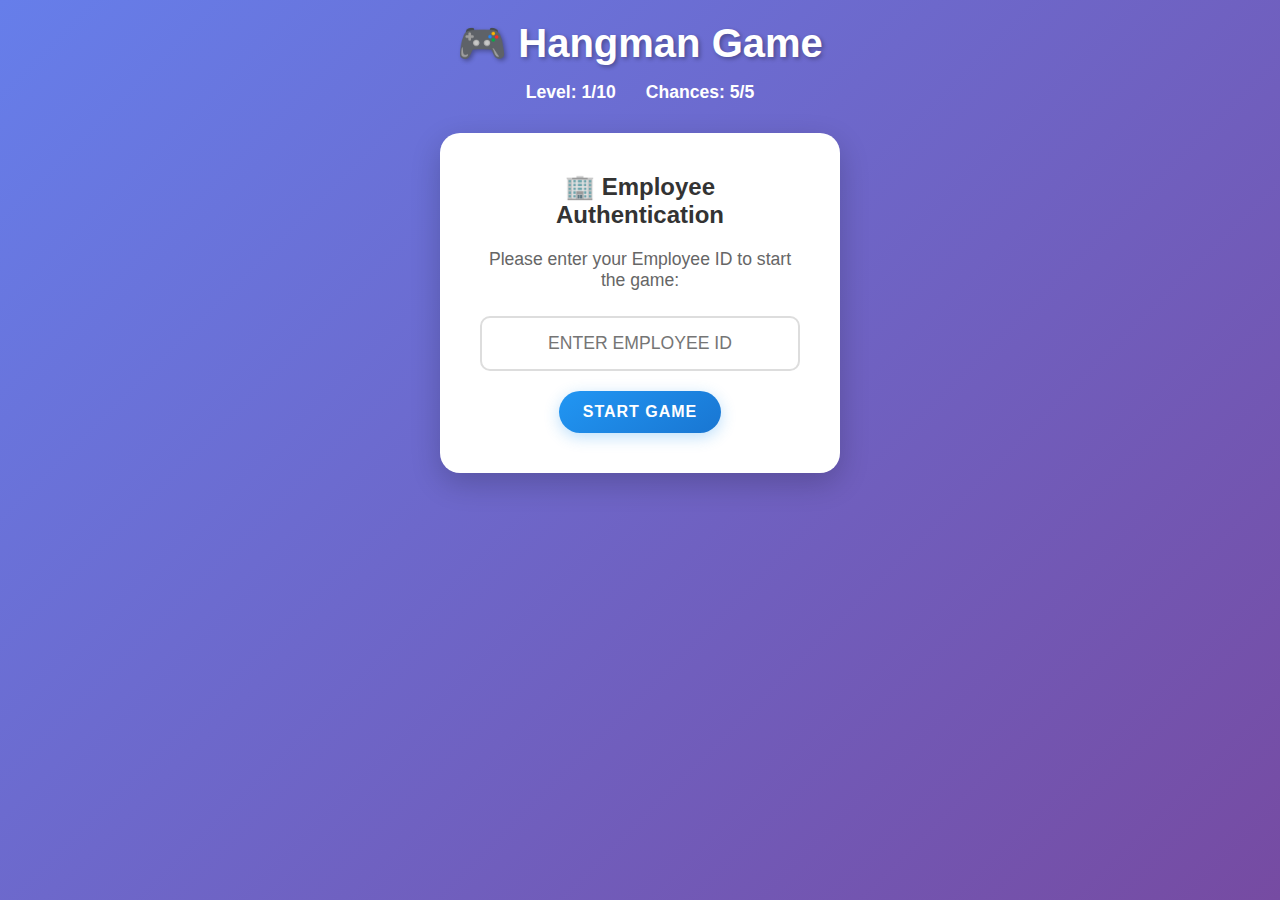
<file: index.html>
<!DOCTYPE html>
<html lang="en">
<head>
    <meta charset="UTF-8">
    <meta name="viewport" content="width=device-width, initial-scale=1.0">
    <title>Hangman Game - 10 Levels</title>
    <link rel="stylesheet" href="style.css">
</head>
<body>
    <div class="container">
        <!-- Header -->
        <header>
            <h1>🎮 Hangman Game</h1>
            <div class="level-info">
                <span class="level">Level: <span id="current-level">1</span>/10</span>
                <span class="chances">Chances: <span id="chances-left">5</span>/5</span>
            </div>
        </header>

        <!-- Employee ID Entry -->
        <div id="employee-entry" class="employee-entry">
            <div class="entry-card">
                <h2>🏢 Employee Authentication</h2>
                <p>Please enter your Employee ID to start the game:</p>
                <input type="text" id="employee-id" placeholder="Enter Employee ID" maxlength="20">
                <button id="submit-id" class="btn primary">Start Game</button>
                <div id="employee-error" class="error-message" style="display: none;"></div>
            </div>
        </div>

        <!-- Game Area -->
        <main class="game-area" style="display: none;">
            <!-- Hangman Display -->
            <div class="hangman-container">
                <svg id="hangman-svg" width="200" height="250" viewBox="0 0 200 250">
                    <!-- Gallows -->
                    <line x1="10" y1="230" x2="150" y2="230" stroke="#8B4513" stroke-width="4"/>
                    <line x1="30" y1="230" x2="30" y2="20" stroke="#8B4513" stroke-width="4"/>
                    <line x1="30" y1="20" x2="120" y2="20" stroke="#8B4513" stroke-width="4"/>
                    <line x1="120" y1="20" x2="120" y2="50" stroke="#8B4513" stroke-width="4"/>
                    
                    <!-- Hangman parts (initially hidden) -->
                    <circle id="head" cx="120" cy="65" r="15" stroke="#333" stroke-width="3" fill="none" style="display: none"/>
                    <line id="body" x1="120" y1="80" x2="120" y2="170" stroke="#333" stroke-width="3" style="display: none"/>
                    <line id="leftArm" x1="120" y1="110" x2="90" y2="140" stroke="#333" stroke-width="3" style="display: none"/>
                    <line id="rightArm" x1="120" y1="110" x2="150" y2="140" stroke="#333" stroke-width="3" style="display: none"/>
                    <line id="leftLeg" x1="120" y1="170" x2="90" y2="200" stroke="#333" stroke-width="3" style="display: none"/>
                    <line id="rightLeg" x1="120" y1="170" x2="150" y2="200" stroke="#333" stroke-width="3" style="display: none"/>
                </svg>
            </div>

            <!-- Word Display -->
            <div class="word-container">
                <div id="word-display" class="word-display"></div>
                <div id="hint-display" class="hint-display">
                    <strong>Hint:</strong> <span id="hint-text">Click "Start Game" to begin!</span>
                </div>
            </div>

            <!-- QWERTY Keyboard -->
            <div class="keyboard">
                <div class="keyboard-row">
                    <button class="key" data-letter="Q">Q</button>
                    <button class="key" data-letter="W">W</button>
                    <button class="key" data-letter="E">E</button>
                    <button class="key" data-letter="R">R</button>
                    <button class="key" data-letter="T">T</button>
                    <button class="key" data-letter="Y">Y</button>
                    <button class="key" data-letter="U">U</button>
                    <button class="key" data-letter="I">I</button>
                    <button class="key" data-letter="O">O</button>
                    <button class="key" data-letter="P">P</button>
                </div>
                <div class="keyboard-row">
                    <button class="key" data-letter="A">A</button>
                    <button class="key" data-letter="S">S</button>
                    <button class="key" data-letter="D">D</button>
                    <button class="key" data-letter="F">F</button>
                    <button class="key" data-letter="G">G</button>
                    <button class="key" data-letter="H">H</button>
                    <button class="key" data-letter="J">J</button>
                    <button class="key" data-letter="K">K</button>
                    <button class="key" data-letter="L">L</button>
                </div>
                <div class="keyboard-row">
                    <button class="key" data-letter="Z">Z</button>
                    <button class="key" data-letter="X">X</button>
                    <button class="key" data-letter="C">C</button>
                    <button class="key" data-letter="V">V</button>
                    <button class="key" data-letter="B">B</button>
                    <button class="key" data-letter="N">N</button>
                    <button class="key" data-letter="M">M</button>
                </div>
            </div>

            <!-- Game Controls -->
            <div class="controls">
                <button id="start-game" class="btn primary">Start Game</button>
                <button id="next-level" class="btn secondary" style="display: none;">Next Level</button>
                <button id="exit-game" class="btn exit" style="display: none;">Exit Game</button>
                <!-- Admin panel hidden from users -->
                <button id="admin-btn" class="btn admin" style="display: none;">Admin Panel</button>
            </div>
        </main>

        <!-- Game Status -->
        <div id="game-status" class="game-status"></div>

        <!-- Results Modal -->
        <div id="results-modal" class="modal" style="display: none;">
            <div class="modal-content">
                <span class="close">&times;</span>
                <h2>Game Results</h2>
                <div id="results-content"></div>
                <button id="clear-results" class="btn secondary">Clear Results</button>
            </div>
        </div>

        <!-- Admin Modal -->
        <div id="admin-modal" class="modal" style="display: none;">
            <div class="modal-content">
                <span class="close">&times;</span>
                <h2>Admin Panel</h2>
                <div class="admin-section">
                    <h3>Configure Words and Hints</h3>
                    <div id="word-config">
                        <!-- Word configuration will be generated by JavaScript -->
                    </div>
                    <button id="save-config" class="btn primary">Save Configuration</button>
                </div>
                <div class="admin-section">
                    <h3>View Results</h3>
                    <input type="password" id="admin-password" placeholder="Enter admin password">
                    <button id="view-results" class="btn primary">View Results</button>
                    <button id="download-all-results" class="btn secondary" style="display: none;">Download All Results</button>
                </div>
            </div>
        </div>
    </div>

    <script src="obfuscate.js"></script>
    <script src="script.js"></script>
</body>
</html>
</file>
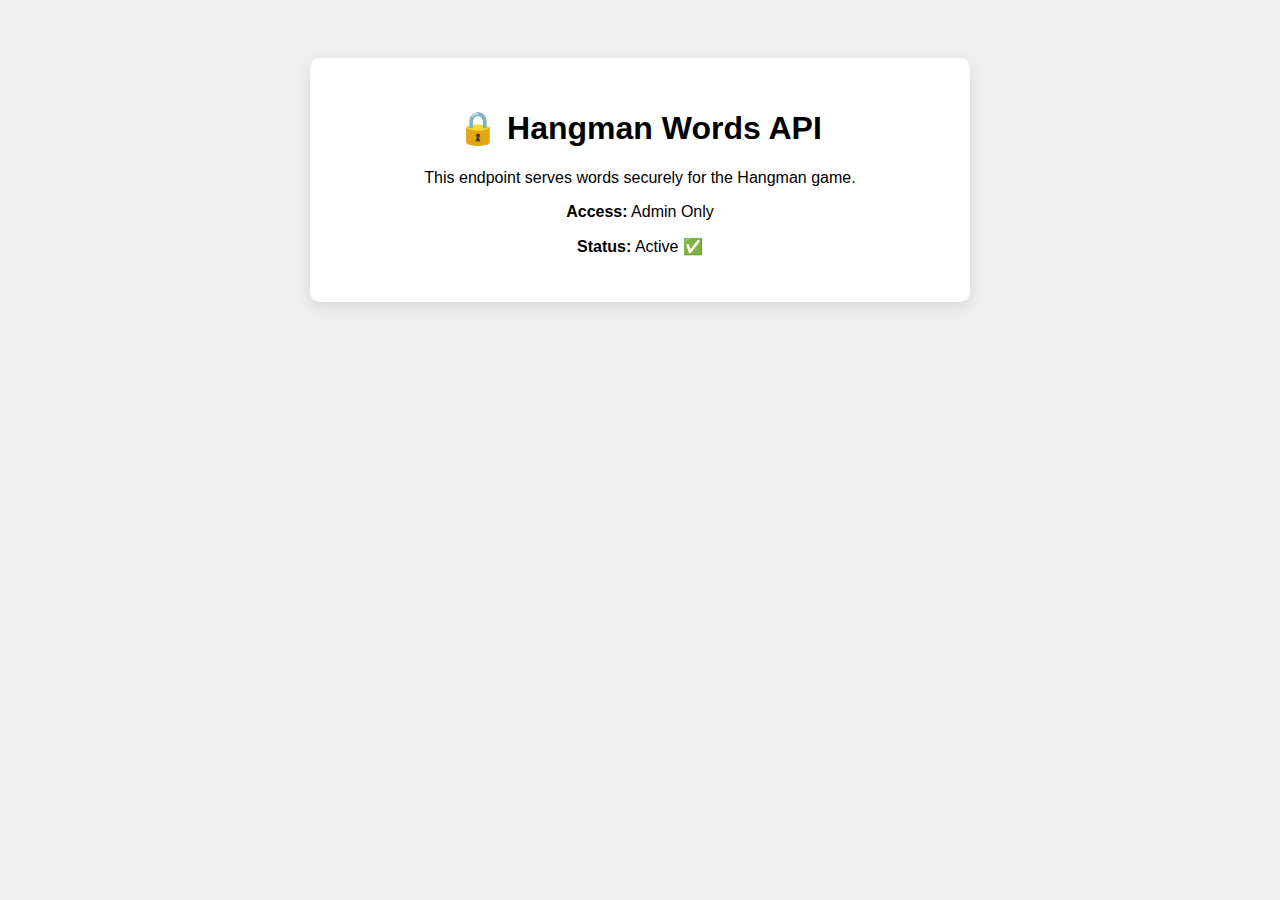
<file: words-api.html>
<!DOCTYPE html>
<html>
<head>
    <title>Hangman Words API</title>
    <style>
        body { 
            font-family: Arial, sans-serif; 
            text-align: center; 
            padding: 50px;
            background: #f0f0f0;
        }
        .api-info {
            background: white;
            padding: 30px;
            border-radius: 10px;
            box-shadow: 0 5px 15px rgba(0,0,0,0.1);
            max-width: 600px;
            margin: 0 auto;
        }
    </style>
</head>
<body>
    <div class="api-info">
        <h1>🔒 Hangman Words API</h1>
        <p>This endpoint serves words securely for the Hangman game.</p>
        <p><strong>Access:</strong> Admin Only</p>
        <p><strong>Status:</strong> <span id="status">Active</span></p>
    </div>

    <script>
        // Secure words storage - only accessible via this endpoint
        const ADMIN_PASSWORD = 'hangman2024';
        const WORDS_DATABASE = [
            { level: 1, word: 'JAVASCRIPT', hint: 'A popular programming language for web development' },
            { level: 2, word: 'COMPUTER', hint: 'Electronic device for processing data' },
            { level: 3, word: 'KEYBOARD', hint: 'Input device with letters and numbers' },
            { level: 4, word: 'INTERNET', hint: 'Global network connecting computers worldwide' },
            { level: 5, word: 'ALGORITHM', hint: 'Step-by-step procedure for solving problems' },
            { level: 6, word: 'DATABASE', hint: 'Organized collection of structured information' },
            { level: 7, word: 'PROGRAMMING', hint: 'Process of creating computer software' },
            { level: 8, word: 'CYBERSECURITY', hint: 'Protection of digital information and systems' },
            { level: 9, word: 'ARTIFICIAL', hint: 'Made by humans, not occurring naturally' },
            { level: 10, word: 'TECHNOLOGY', hint: 'Application of scientific knowledge for practical purposes' }
        ];

        // Simple API to serve words
        window.getWord = function(level, sessionToken) {
            // Basic session validation (in production, use proper authentication)
            if (!sessionToken || sessionToken.length < 10) {
                return { error: 'Invalid session' };
            }
            
            const wordData = WORDS_DATABASE.find(w => w.level === level);
            if (!wordData) {
                return { error: 'Level not found' };
            }
            
            return {
                word: wordData.word,
                hint: wordData.hint,
                level: wordData.level
            };
        };

        // Admin function to update words
        window.updateWords = function(password, newWords) {
            if (password !== ADMIN_PASSWORD) {
                return { error: 'Unauthorized' };
            }
            
            if (Array.isArray(newWords) && newWords.length === 10) {
                WORDS_DATABASE.length = 0;
                WORDS_DATABASE.push(...newWords);
                return { success: true };
            }
            
            return { error: 'Invalid word data' };
        };

        // Generate session token for game
        window.generateSession = function(employeeId) {
            if (!employeeId || employeeId.length < 3) {
                return { error: 'Invalid employee ID' };
            }
            
            // Simple session token (in production, use proper JWT or similar)
            const timestamp = Date.now();
            const sessionToken = btoa(employeeId + '_' + timestamp + '_hangman');
            
            return {
                sessionToken: sessionToken,
                employeeId: employeeId,
                timestamp: timestamp
            };
        };

        document.getElementById('status').textContent = 'Active ✅';
        console.log('Hangman Words API loaded');
    </script>
</body>
</html>
</file>
<file: style.css>
/* Reset and Base Styles */
* {
    margin: 0;
    padding: 0;
    box-sizing: border-box;
}

body {
    font-family: 'Segoe UI', Tahoma, Geneva, Verdana, sans-serif;
    background: linear-gradient(135deg, #667eea 0%, #764ba2 100%);
    min-height: 100vh;
    color: #333;
}

.container {
    max-width: 1200px;
    margin: 0 auto;
    padding: 20px;
}

/* Header Styles */
header {
    text-align: center;
    margin-bottom: 30px;
}

/* Employee Entry Styles */
.employee-entry {
    display: flex;
    justify-content: center;
    align-items: center;
    margin-bottom: 30px;
}

.entry-card {
    background: white;
    border-radius: 20px;
    padding: 40px;
    box-shadow: 0 10px 30px rgba(0,0,0,0.2);
    text-align: center;
    max-width: 400px;
    width: 100%;
}

.entry-card h2 {
    margin-bottom: 20px;
    color: #333;
}

.entry-card p {
    margin-bottom: 25px;
    color: #666;
    font-size: 1.1rem;
}

#employee-id {
    width: 100%;
    padding: 15px;
    border: 2px solid #ddd;
    border-radius: 10px;
    font-size: 1.1rem;
    margin-bottom: 20px;
    text-align: center;
    text-transform: uppercase;
}

#employee-id:focus {
    border-color: #2196f3;
    outline: none;
    box-shadow: 0 0 0 3px rgba(33, 150, 243, 0.1);
}

.error-message {
    color: #f44336;
    font-weight: bold;
    margin-top: 10px;
    padding: 10px;
    background: #ffebee;
    border-radius: 5px;
    border: 1px solid #f44336;
}

header h1 {
    color: white;
    font-size: 2.5rem;
    margin-bottom: 15px;
    text-shadow: 2px 2px 4px rgba(0,0,0,0.3);
}

.level-info {
    display: flex;
    justify-content: center;
    gap: 30px;
    color: white;
    font-size: 1.1rem;
    font-weight: 600;
}

/* Game Area */
.game-area {
    background: white;
    border-radius: 20px;
    padding: 30px;
    box-shadow: 0 10px 30px rgba(0,0,0,0.2);
    display: grid;
    grid-template-columns: 1fr 2fr;
    grid-template-rows: auto auto auto;
    gap: 30px;
    margin-bottom: 20px;
}

/* Hangman Display */
.hangman-container {
    grid-row: 1 / 3;
    display: flex;
    justify-content: center;
    align-items: center;
    background: #f8f9fa;
    border-radius: 15px;
    padding: 20px;
}

#hangman-svg {
    max-width: 100%;
    height: auto;
}

/* Word Display */
.word-container {
    grid-column: 2;
    text-align: center;
}

.word-display {
    font-size: 2.5rem;
    font-weight: bold;
    letter-spacing: 10px;
    margin-bottom: 20px;
    min-height: 60px;
    display: flex;
    justify-content: center;
    align-items: center;
    flex-wrap: wrap;
    gap: 5px;
}

.letter {
    display: inline-block;
    min-width: 40px;
    padding: 10px;
    border-bottom: 3px solid #333;
    margin: 0 5px;
    text-transform: uppercase;
}

.hint-display {
    background: #e3f2fd;
    border-radius: 10px;
    padding: 15px;
    font-size: 1.1rem;
    border-left: 4px solid #2196f3;
}

/* Keyboard Styles */
.keyboard {
    grid-column: 1 / -1;
    display: flex;
    flex-direction: column;
    gap: 10px;
    align-items: center;
}

.keyboard-row {
    display: flex;
    gap: 5px;
    justify-content: center;
}

.key {
    width: 50px;
    height: 50px;
    border: none;
    border-radius: 8px;
    background: linear-gradient(145deg, #f0f0f0, #cacaca);
    color: #333;
    font-size: 1.2rem;
    font-weight: bold;
    cursor: pointer;
    transition: all 0.2s ease;
    box-shadow: 0 4px 8px rgba(0,0,0,0.1);
}

.key:hover {
    background: linear-gradient(145deg, #e0e0e0, #bababa);
    transform: translateY(-2px);
    box-shadow: 0 6px 12px rgba(0,0,0,0.15);
}

.key:active {
    transform: translateY(1px);
    box-shadow: 0 2px 4px rgba(0,0,0,0.1);
}

.key.correct {
    background: linear-gradient(145deg, #4caf50, #45a049);
    color: white;
    cursor: not-allowed;
}

.key.incorrect {
    background: linear-gradient(145deg, #f44336, #da190b);
    color: white;
    cursor: not-allowed;
}

.key:disabled {
    opacity: 0.6;
    cursor: not-allowed;
}

/* Controls */
.controls {
    grid-column: 1 / -1;
    display: flex;
    justify-content: center;
    gap: 15px;
    flex-wrap: wrap;
}

.btn {
    padding: 12px 24px;
    border: none;
    border-radius: 25px;
    font-size: 1rem;
    font-weight: 600;
    cursor: pointer;
    transition: all 0.3s ease;
    text-transform: uppercase;
    letter-spacing: 1px;
}

.btn.primary {
    background: linear-gradient(145deg, #2196f3, #1976d2);
    color: white;
    box-shadow: 0 4px 15px rgba(33, 150, 243, 0.3);
}

.btn.primary:hover {
    background: linear-gradient(145deg, #1976d2, #1565c0);
    transform: translateY(-2px);
    box-shadow: 0 6px 20px rgba(33, 150, 243, 0.4);
}

.btn.secondary {
    background: linear-gradient(145deg, #ff9800, #f57c00);
    color: white;
    box-shadow: 0 4px 15px rgba(255, 152, 0, 0.3);
}

.btn.secondary:hover {
    background: linear-gradient(145deg, #f57c00, #ef6c00);
    transform: translateY(-2px);
    box-shadow: 0 6px 20px rgba(255, 152, 0, 0.4);
}

.btn.admin {
    background: linear-gradient(145deg, #9c27b0, #7b1fa2);
    color: white;
    box-shadow: 0 4px 15px rgba(156, 39, 176, 0.3);
}

.btn.admin:hover {
    background: linear-gradient(145deg, #7b1fa2, #6a1b9a);
    transform: translateY(-2px);
    box-shadow: 0 6px 20px rgba(156, 39, 176, 0.4);
}

.btn.exit {
    background: linear-gradient(145deg, #f44336, #d32f2f);
    color: white;
    box-shadow: 0 4px 15px rgba(244, 67, 54, 0.3);
}

.btn.exit:hover {
    background: linear-gradient(145deg, #d32f2f, #c62828);
    transform: translateY(-2px);
    box-shadow: 0 6px 20px rgba(244, 67, 54, 0.4);
}

/* Game Status */
.game-status {
    text-align: center;
    font-size: 1.3rem;
    font-weight: bold;
    padding: 15px;
    border-radius: 10px;
    margin-top: 20px;
}

.game-status.success {
    background: linear-gradient(145deg, #4caf50, #45a049);
    color: white;
}

.game-status.error {
    background: linear-gradient(145deg, #f44336, #da190b);
    color: white;
}

.game-status.info {
    background: linear-gradient(145deg, #2196f3, #1976d2);
    color: white;
}

/* Modal Styles */
.modal {
    display: none;
    position: fixed;
    z-index: 1000;
    left: 0;
    top: 0;
    width: 100%;
    height: 100%;
    background-color: rgba(0,0,0,0.5);
    backdrop-filter: blur(5px);
}

.modal-content {
    background-color: white;
    margin: 5% auto;
    padding: 30px;
    border-radius: 20px;
    width: 90%;
    max-width: 600px;
    box-shadow: 0 20px 40px rgba(0,0,0,0.3);
    position: relative;
    max-height: 80vh;
    overflow-y: auto;
}

.close {
    color: #aaa;
    float: right;
    font-size: 28px;
    font-weight: bold;
    cursor: pointer;
    position: absolute;
    top: 15px;
    right: 20px;
}

.close:hover {
    color: #333;
}

/* Admin Panel */
.admin-section {
    margin-bottom: 30px;
    padding: 20px;
    background: #f8f9fa;
    border-radius: 10px;
}

.admin-section h3 {
    margin-bottom: 15px;
    color: #333;
}

.word-input-group {
    margin-bottom: 15px;
    padding: 15px;
    background: white;
    border-radius: 8px;
    border-left: 4px solid #2196f3;
}

.word-input-group label {
    display: block;
    font-weight: bold;
    margin-bottom: 5px;
    color: #333;
}

.word-input-group input {
    width: 100%;
    padding: 10px;
    border: 2px solid #ddd;
    border-radius: 5px;
    font-size: 1rem;
    margin-bottom: 10px;
}

.word-input-group input:focus {
    border-color: #2196f3;
    outline: none;
}

#admin-password {
    width: 100%;
    padding: 12px;
    border: 2px solid #ddd;
    border-radius: 8px;
    font-size: 1rem;
    margin-bottom: 15px;
}

/* Results Display */
#results-content {
    max-height: 400px;
    overflow-y: auto;
    padding: 15px;
    background: #f8f9fa;
    border-radius: 10px;
    margin-bottom: 20px;
}

.result-item {
    padding: 10px;
    margin-bottom: 10px;
    background: white;
    border-radius: 8px;
    border-left: 4px solid #2196f3;
}

/* Responsive Design */
@media (max-width: 768px) {
    .game-area {
        grid-template-columns: 1fr;
        grid-template-rows: auto auto auto auto;
        padding: 20px;
    }
    
    .hangman-container {
        grid-row: 1;
        grid-column: 1;
    }
    
    .word-container {
        grid-column: 1;
        grid-row: 2;
    }
    
    .keyboard {
        grid-column: 1;
        grid-row: 3;
    }
    
    .controls {
        grid-column: 1;
        grid-row: 4;
    }
    
    .word-display {
        font-size: 1.8rem;
        letter-spacing: 5px;
    }
    
    .key {
        width: 40px;
        height: 40px;
        font-size: 1rem;
    }
    
    header h1 {
        font-size: 2rem;
    }
    
    .level-info {
        flex-direction: column;
        gap: 10px;
    }
}

/* Animation for hangman parts */
.hangman-part {
    animation: drawLine 0.5s ease-in-out;
}

@keyframes drawLine {
    from {
        stroke-dasharray: 100;
        stroke-dashoffset: 100;
    }
    to {
        stroke-dasharray: 100;
        stroke-dashoffset: 0;
    }
}

/* Success/Failure Animations */
.word-reveal {
    animation: pulse 0.6s ease-in-out;
}

@keyframes pulse {
    0% { transform: scale(1); }
    50% { transform: scale(1.1); }
    100% { transform: scale(1); }
}

.level-complete {
    animation: bounce 0.8s ease-in-out;
}

@keyframes bounce {
    0%, 20%, 60%, 100% { transform: translateY(0); }
    40% { transform: translateY(-20px); }
    80% { transform: translateY(-10px); }
}
</file>
